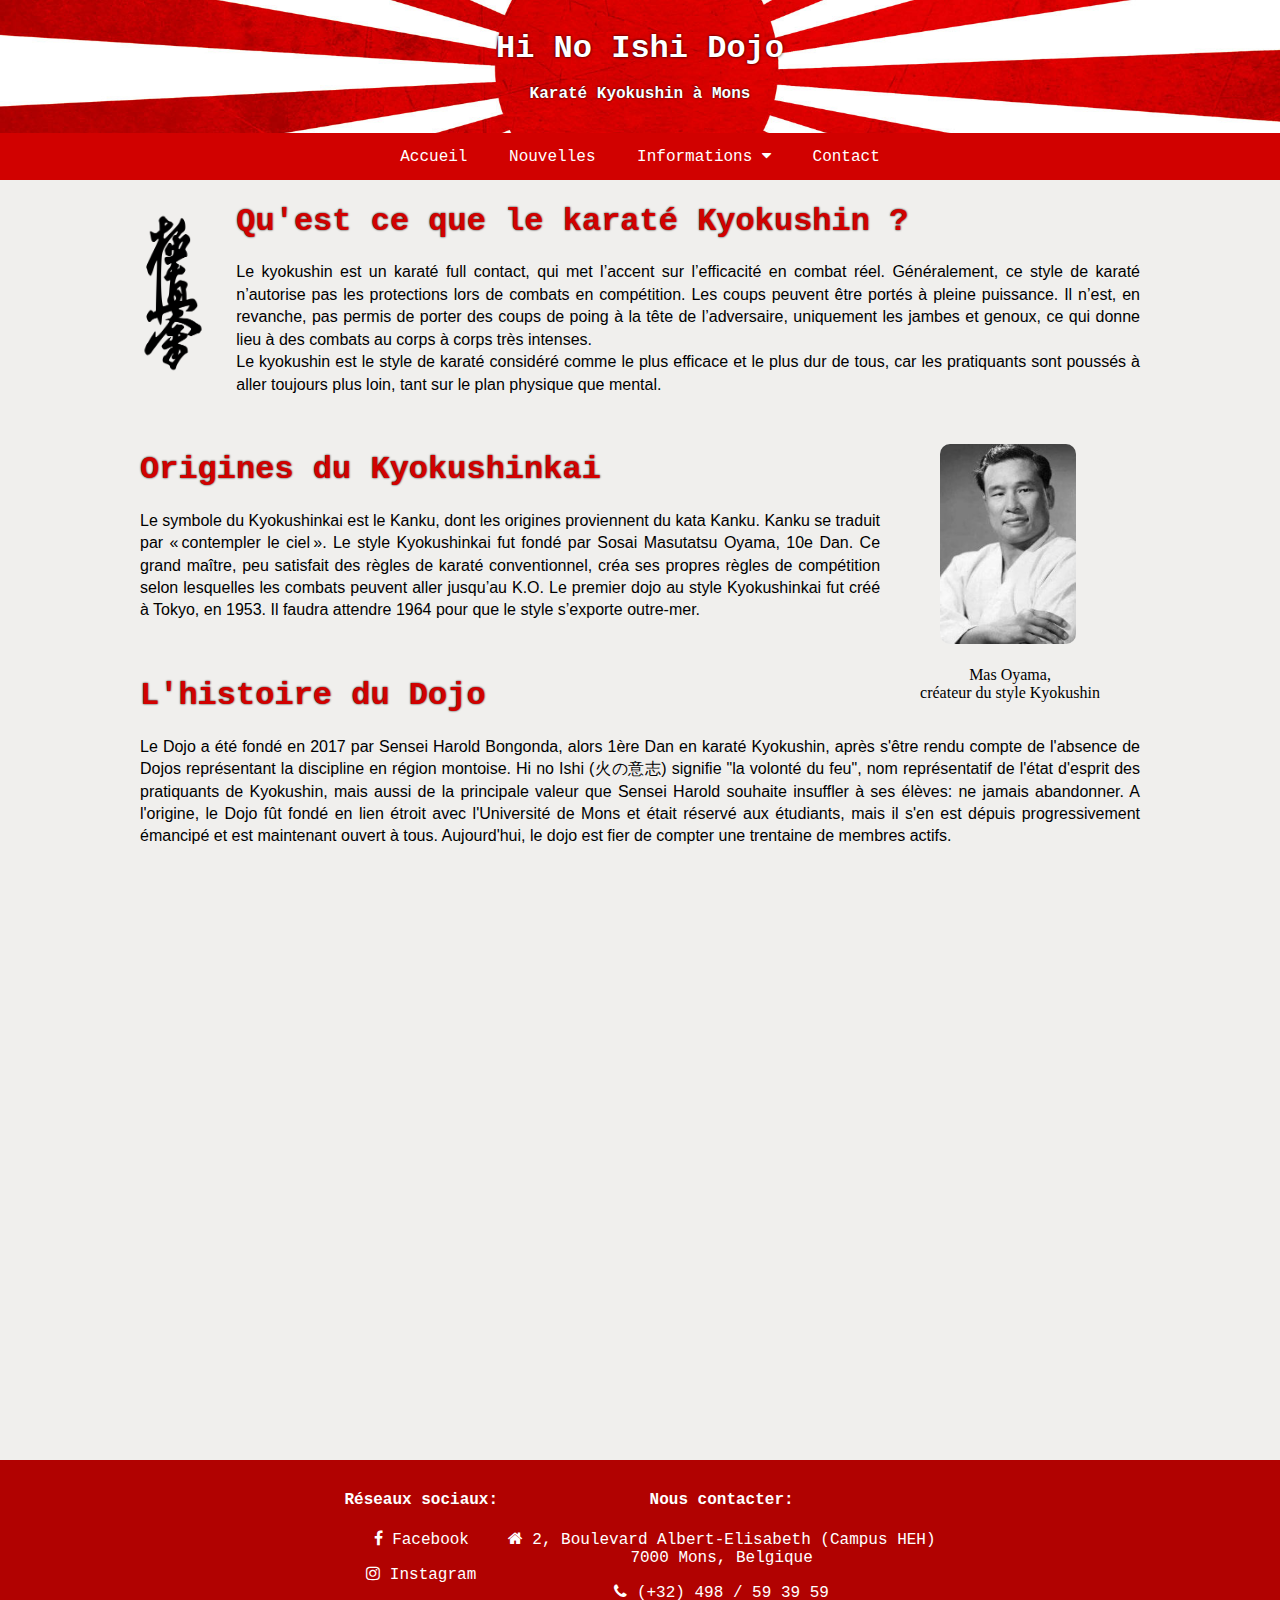
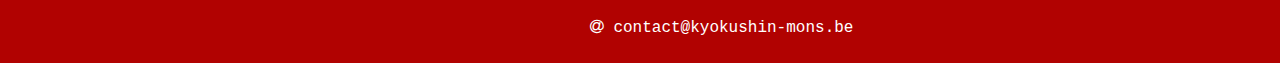
<file: index.html>
<!DOCTYPE html>
<html lang="fr" dir="ltr">

  <head>
    <meta charset="utf-8">
    <meta name="viewport" content="width=device-width, initial-scale=1.0">
    <link rel="stylesheet" href="./css/style.css">
    <link rel="icon" href="favicon.ico">
    <link rel="stylesheet" href="https://cdnjs.cloudflare.com/ajax/libs/font-awesome/4.7.0/css/font-awesome.min.css">
    <script src="./js/includeHTML.js"></script>
    <div w3-include-html="./common/title.html"></div>
  </head>

  <body>

    <div class="header">
      <div class="header-title">
        <div w3-include-html="./common/header-title.html"></div>
      </div> <!-- .header-title -->
    </div> <!-- .header -->

    <div id="navbar">
      <div w3-include-html="./common/navbar.html"></div>
    </div> <!-- #navbar -->

      <div class="content">
        <div id="what">
          <img src="img/home/kanji.png" style="float: left; height: 160px; width: auto; padding: 10px 30px 10px 0;">
          <h1>Qu'est ce que le karaté Kyokushin ?</h1>
          <p>Le kyokushin est un karaté full contact, qui met l’accent sur l’efficacité en combat réel. Généralement, ce style de karaté n’autorise pas les protections lors de combats en compétition. Les coups peuvent être portés à pleine puissance. Il n’est, en revanche, pas permis de porter des coups de poing à la tête de l’adversaire, uniquement les jambes et genoux, ce qui donne lieu à des combats au corps à corps très intenses.
            <br>Le kyokushin est le style de karaté considéré comme le plus efficace et le plus dur de tous, car les pratiquants sont poussés à aller toujours plus loin, tant sur le plan physique que mental.</p>
            <figure style="float: right; text-align: center;">
              <p><img src="img/home/oyama.jpg" width="136" height="200" style="margin-left: 20px; border-radius: 10px;">
              <figcaption>Mas Oyama, <br>créateur du style Kyokushin</figcaption>
            </figure>
        </div> <!-- #what -->

        <br>
        <div id="when">
          <h1>Origines du Kyokushinkai</h1>
          <p>Le symbole du Kyokushinkai est le Kanku, dont les origines proviennent du kata Kanku. Kanku se traduit par « contempler le ciel ».
            Le style Kyokushinkai fut fondé par Sosai Masutatsu Oyama, 10e Dan. Ce grand maître, peu satisfait des règles de karaté conventionnel, créa ses propres règles de compétition selon lesquelles les combats peuvent aller jusqu’au K.O.
            Le premier dojo au style Kyokushinkai fut créé à Tokyo, en 1953. Il faudra attendre 1964 pour que le style s’exporte outre-mer.</p>
        </div> <!-- #when -->

        <br>
        <div id="dojo">
          <h1>L'histoire du Dojo</h1>
          <p>Le Dojo a été fondé en 2017 par Sensei Harold Bongonda, alors 1ère Dan en karaté Kyokushin, après s'être rendu compte de l'absence de Dojos représentant la discipline en région montoise.
            Hi no Ishi (火の意志) signifie "la volonté du feu", nom représentatif de l'état d'esprit des pratiquants de Kyokushin, mais aussi de la principale valeur que Sensei Harold
            souhaite insuffler à ses élèves: ne jamais abandonner. A l'origine, le Dojo fût fondé en lien étroit avec l'Université de Mons et était réservé aux étudiants, mais il s'en est dépuis progressivement émancipé et est maintenant ouvert à tous. Aujourd'hui, le dojo est fier de compter une trentaine de membres actifs.</p>
        </div> <!-- #dojo -->

          <div class="ytplayer">
            <iframe class="resp-ytplayer" src="https://www.youtube.com/embed/xnEO8N8-DeA" frameborder="0" allow="accelerometer; encrypted-media; gyroscope; picture-in-picture" allowfullscreen></iframe>
          </div> <!-- ytplayer -->

      </div> <!-- .content -->

    <div class="footer">
      <div w3-include-html="./common/footer.html"></div>
    </div> <!-- .footer -->

    <script src="./js/navbar.js"></script>
    <script src="./js/konami.js"></script>
    <script>
      includeHTML();
    </script>

  </body>

</html>
</file>
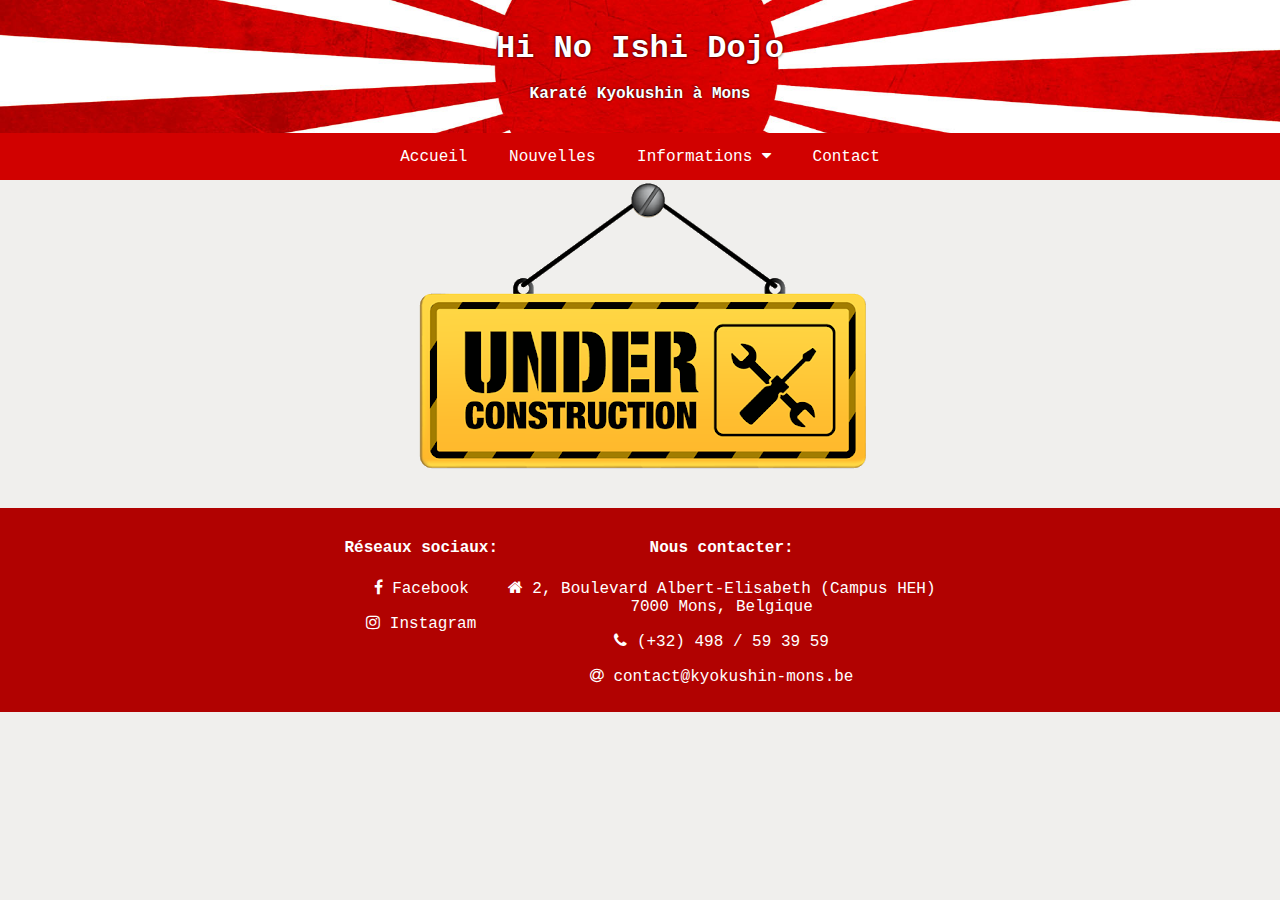
<file: classes.html>
<!DOCTYPE html>
<html lang="fr" dir="ltr">

  <head>
    <meta charset="utf-8">
    <meta name="viewport" content="width=device-width, initial-scale=1.0">
    <link rel="stylesheet" href="./css/style.css">
    <link rel="icon" href="favicon.ico">
    <link rel="stylesheet" href="https://cdnjs.cloudflare.com/ajax/libs/font-awesome/4.7.0/css/font-awesome.min.css">
    <script src="./js/includeHTML.js"></script>
    <div w3-include-html="./common/title.html"></div>
  </head>

  <body>

    <div class="header">
      <div class="header-title">
        <div w3-include-html="./common/header-title.html"></div>
      </div> <!-- .header-title -->
    </div> <!-- .header -->

    <div id="navbar">
      <div w3-include-html="./common/navbar.html"></div>
    </div> <!-- #navbar -->

    <div class="content">
      <img src="img/construction2.png" style="max-width: 100%; height: auto;">
    </div> <!-- .content -->

    <div class="footer">
      <div w3-include-html="./common/footer.html"></div>
    </div> <!-- .footer -->

    <script src="./js/navbar.js"></script>
    <script>
      includeHTML();
    </script>

  </body>

</html>
</file>
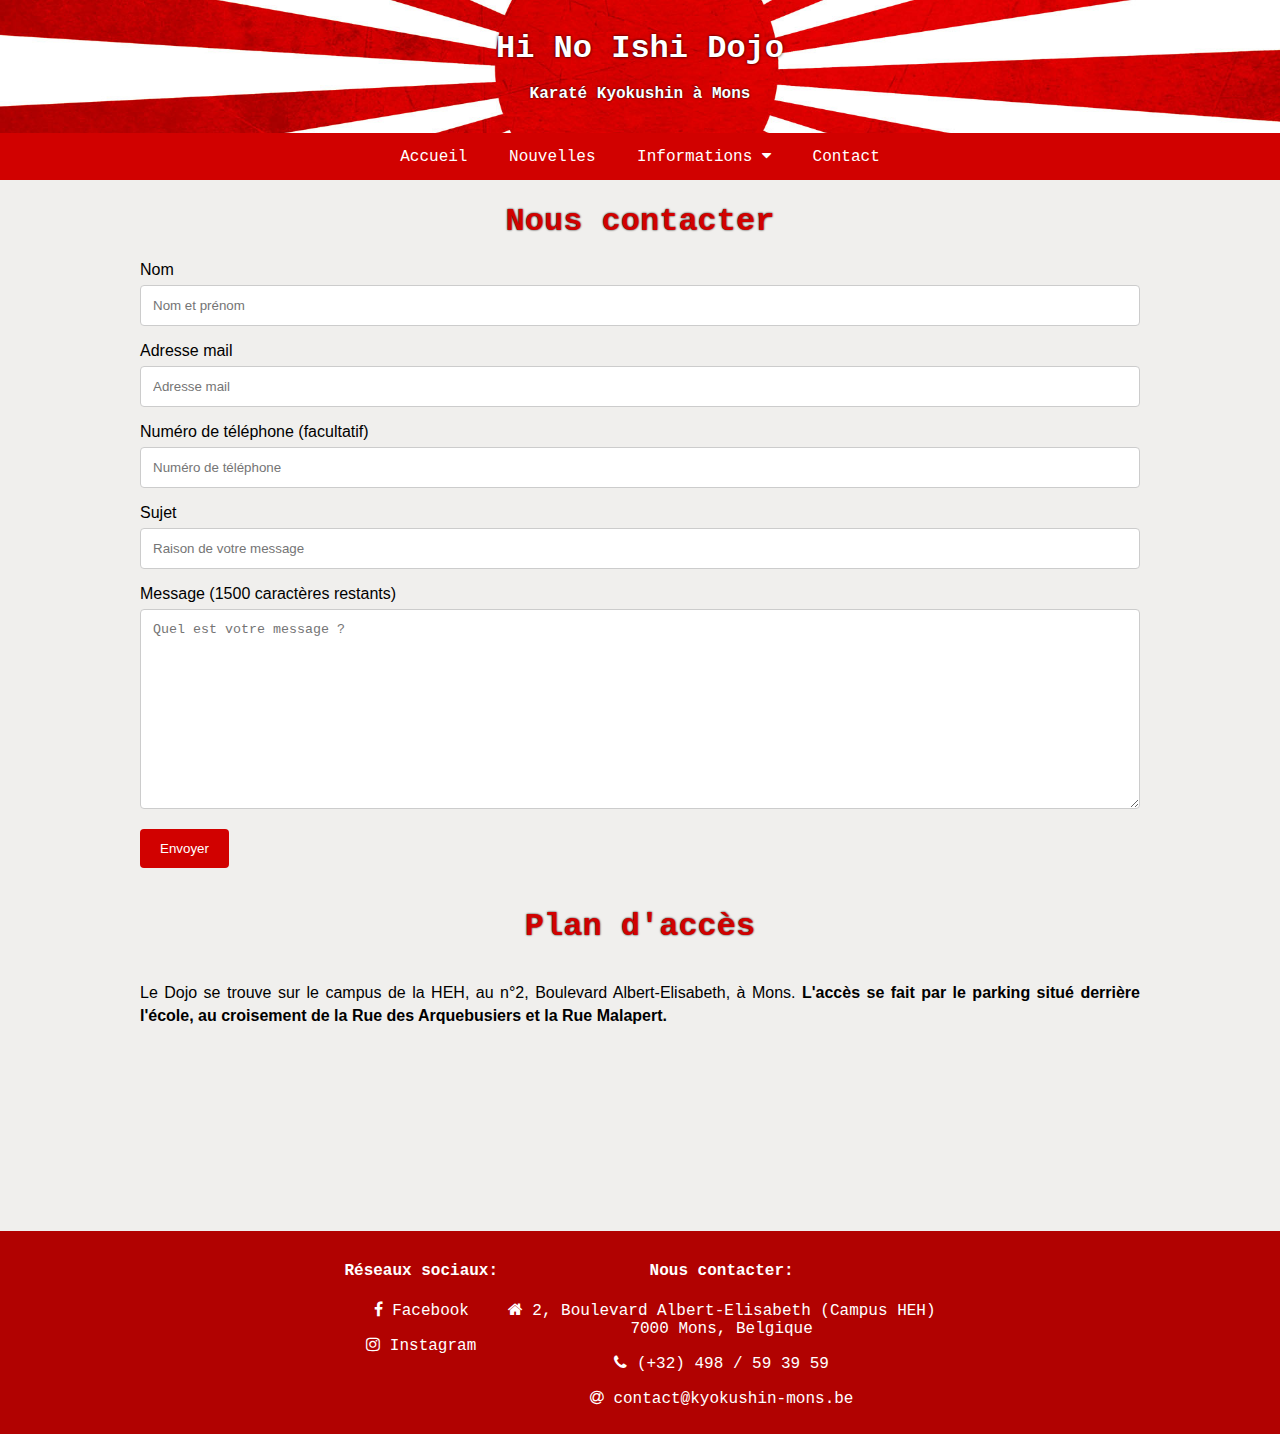
<file: contact.html>
<!DOCTYPE html>
<html lang="fr" dir="ltr">

  <head>
    <meta charset="utf-8">
    <meta name="viewport" content="width=device-width, initial-scale=1.0">
    <link rel="stylesheet" href="./css/style.css">
    <link rel="stylesheet" href="./css/contact.css">
    <link rel="icon" href="favicon.ico">
    <link rel="stylesheet" href="https://cdnjs.cloudflare.com/ajax/libs/font-awesome/4.7.0/css/font-awesome.min.css">
    <script src="./js/includeHTML.js"></script>
    <div w3-include-html="./common/title.html"></div>
  </head>

  <body>

    <div class="header">
      <div class="header-title">
        <div w3-include-html="./common/header-title.html"></div>
      </div> <!-- .header-title -->
    </div> <!-- .header -->

    <div id="navbar">
      <div w3-include-html="./common/navbar.html"></div>
    </div> <!-- #navbar -->

      <div class="content">

        <div id="contact">
          <h1>Nous contacter</h1>
          <form action="contact.php" method="POST">
            <label for="name">Nom</label>
            <input type="text" id="name" name="visitor_name" placeholder="Nom et prénom" pattern=[A-Z\sa-z]{3,30} required>
            <label for="mail">Adresse mail</label>
            <input type="text" id="mail" name="visitor_email" placeholder="Adresse mail" required>
            <label for="phone">Numéro de téléphone (facultatif)</label>
            <input type="text" id="phone" name="visitor_phone" placeholder="Numéro de téléphone">
            <label for="topic">Sujet</label>
            <input type="text" id="topic" name="email_title" placeholder="Raison de votre message" required>
            <label for="message">Message (<span id="charLeft">1500</span> caractères restants)</label>
            <textarea id="message" name="visitor_message" placeholder="Quel est votre message ?" maxlength="1500" style="height:200px" required></textarea>
            <button type="submit">Envoyer</button>
          </form>
        </div> <!-- #contact -->

        <br>
        <div id="access">
          <h1>Plan d'accès</h1>
          <p style="float: left;">Le Dojo se trouve sur le campus de la HEH, au n°2, Boulevard Albert-Elisabeth, à Mons. <strong>L'accès se fait par le parking situé derrière l'école, au croisement de la Rue des Arquebusiers et la Rue Malapert.</strong></p>
          <iframe src="https://www.google.com/maps/embed?pb=!1m18!1m12!1m3!1d2540.619677863495!2d3.9514292157313093!3d50.44818437947506!2m3!1f0!2f0!3f0!3m2!1i1024!2i768!4f13.1!3m3!1m2!1s0x47c24fffc4a9895d%3A0xd5a00b49d0f2d026!2sBoulevard%20Albert-Elisabeth%202%2C%207000%20Mons!5e0!3m2!1sfr!2sbe!4v1589824501129!5m2!1sfr!2sbe" frameborder="0" style="border:0;width: 100%" allowfullscreen="" aria-hidden="false" tabindex="0"></iframe>
        </div> <!-- #access -->

      </div> <!-- .content -->

    <div class="footer">
      <div w3-include-html="./common/footer.html"></div>
    </div> <!-- .footer -->

    <script src="./js/navbar.js"></script>
    <script src="./js/charCounter.js"></script>
    <script>
      includeHTML();
    </script>

  </body>
</html>
</file>
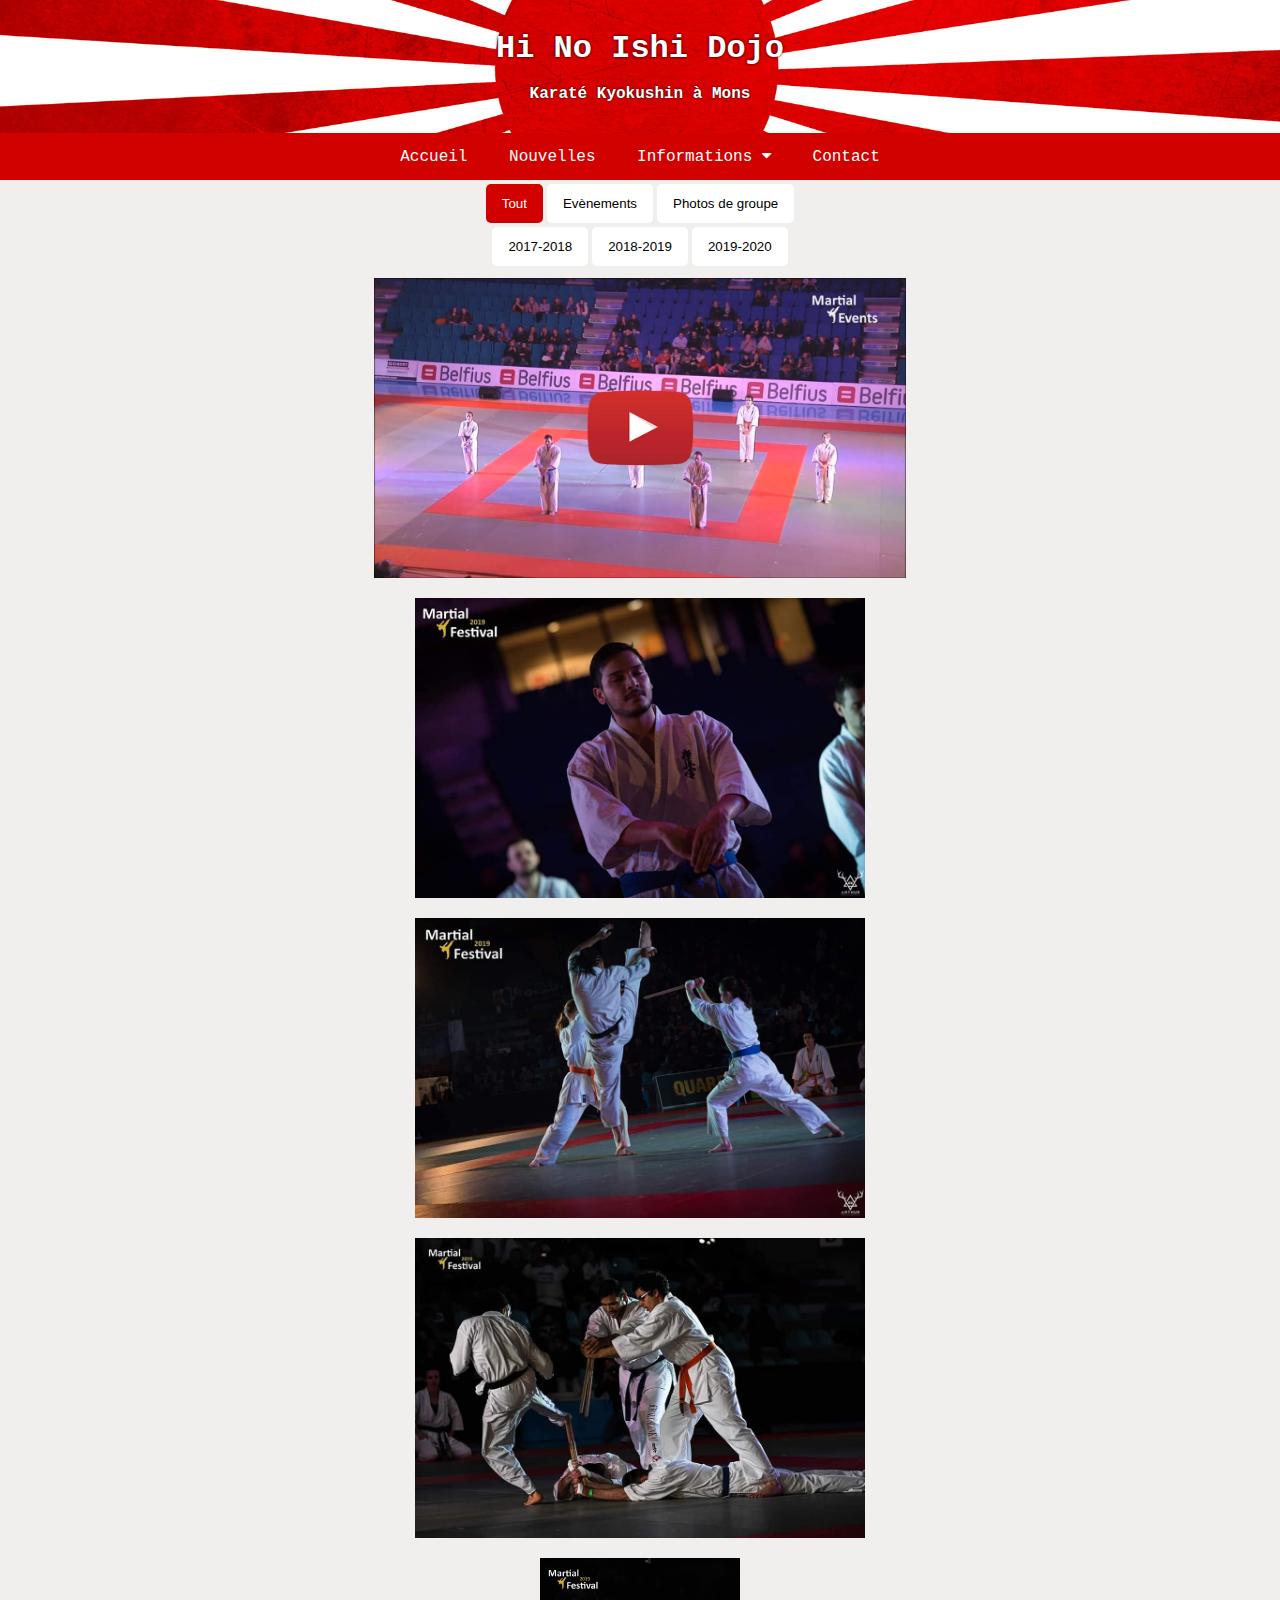
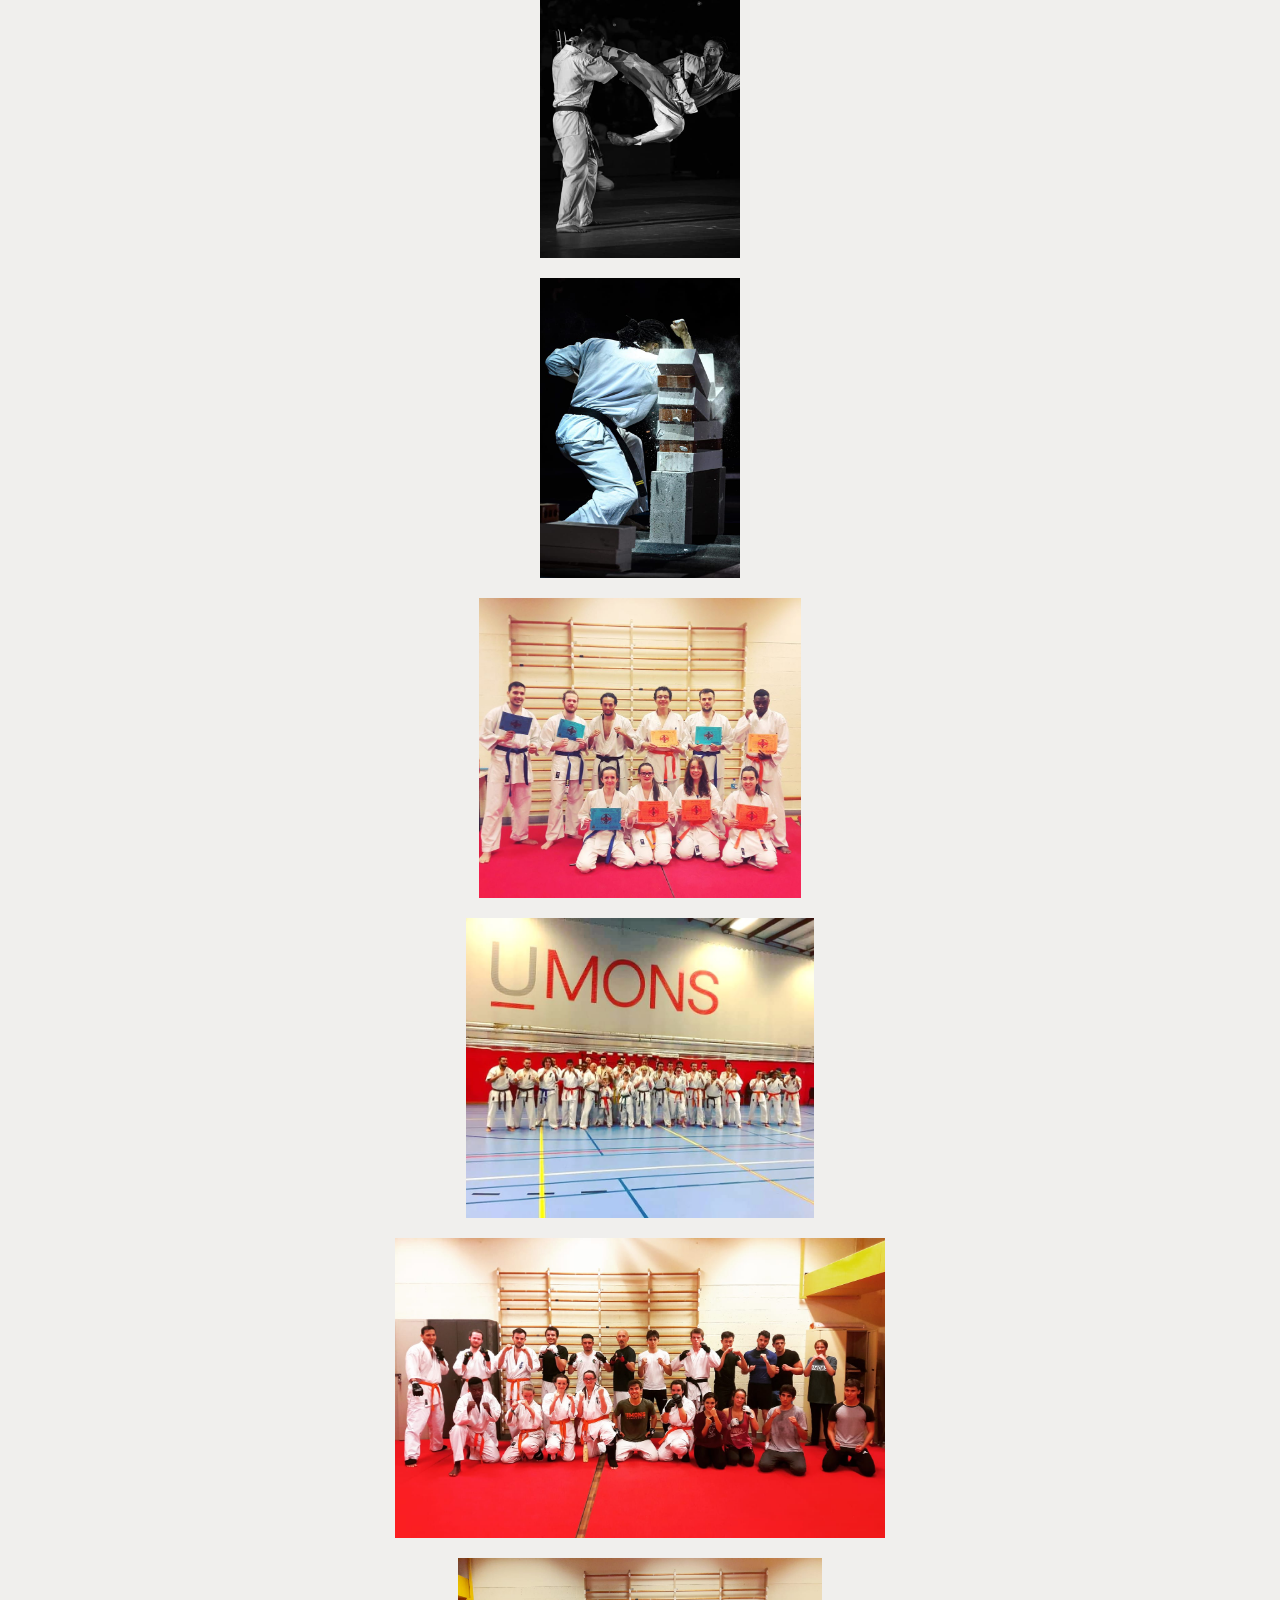
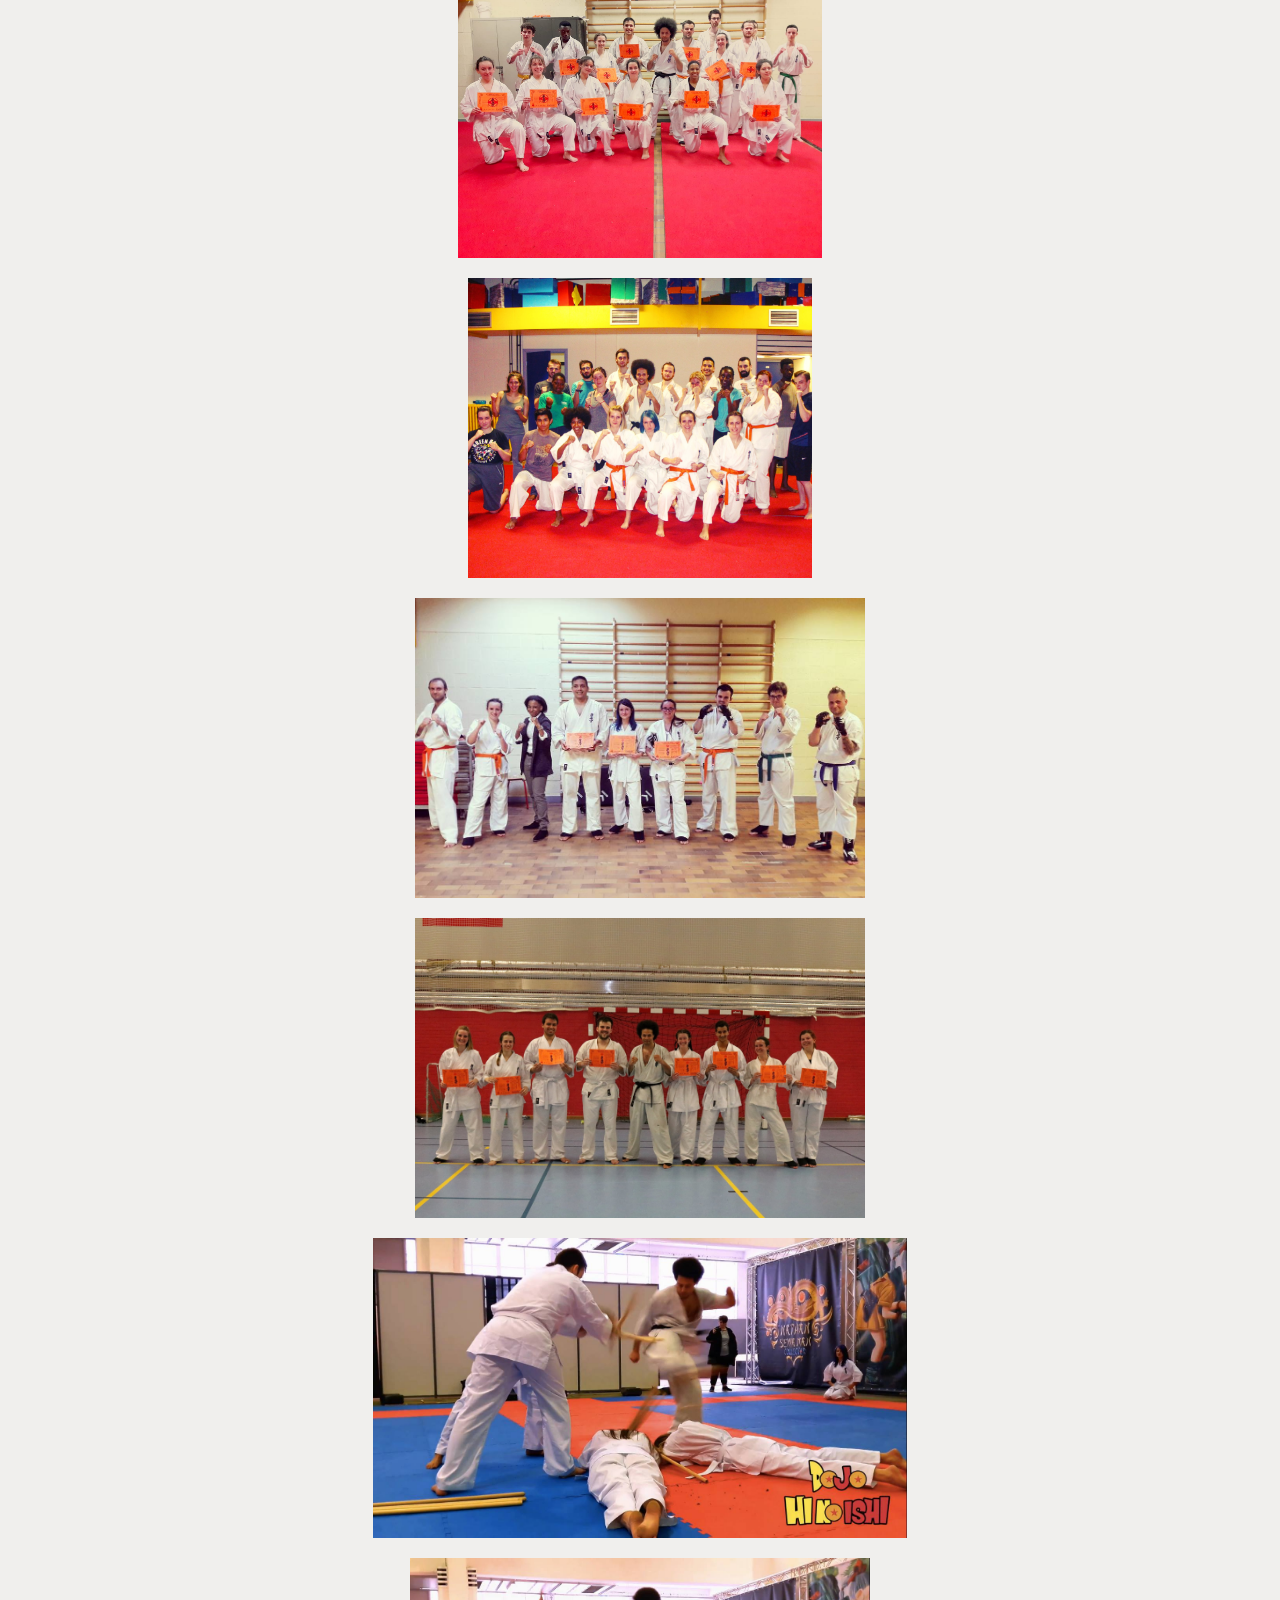
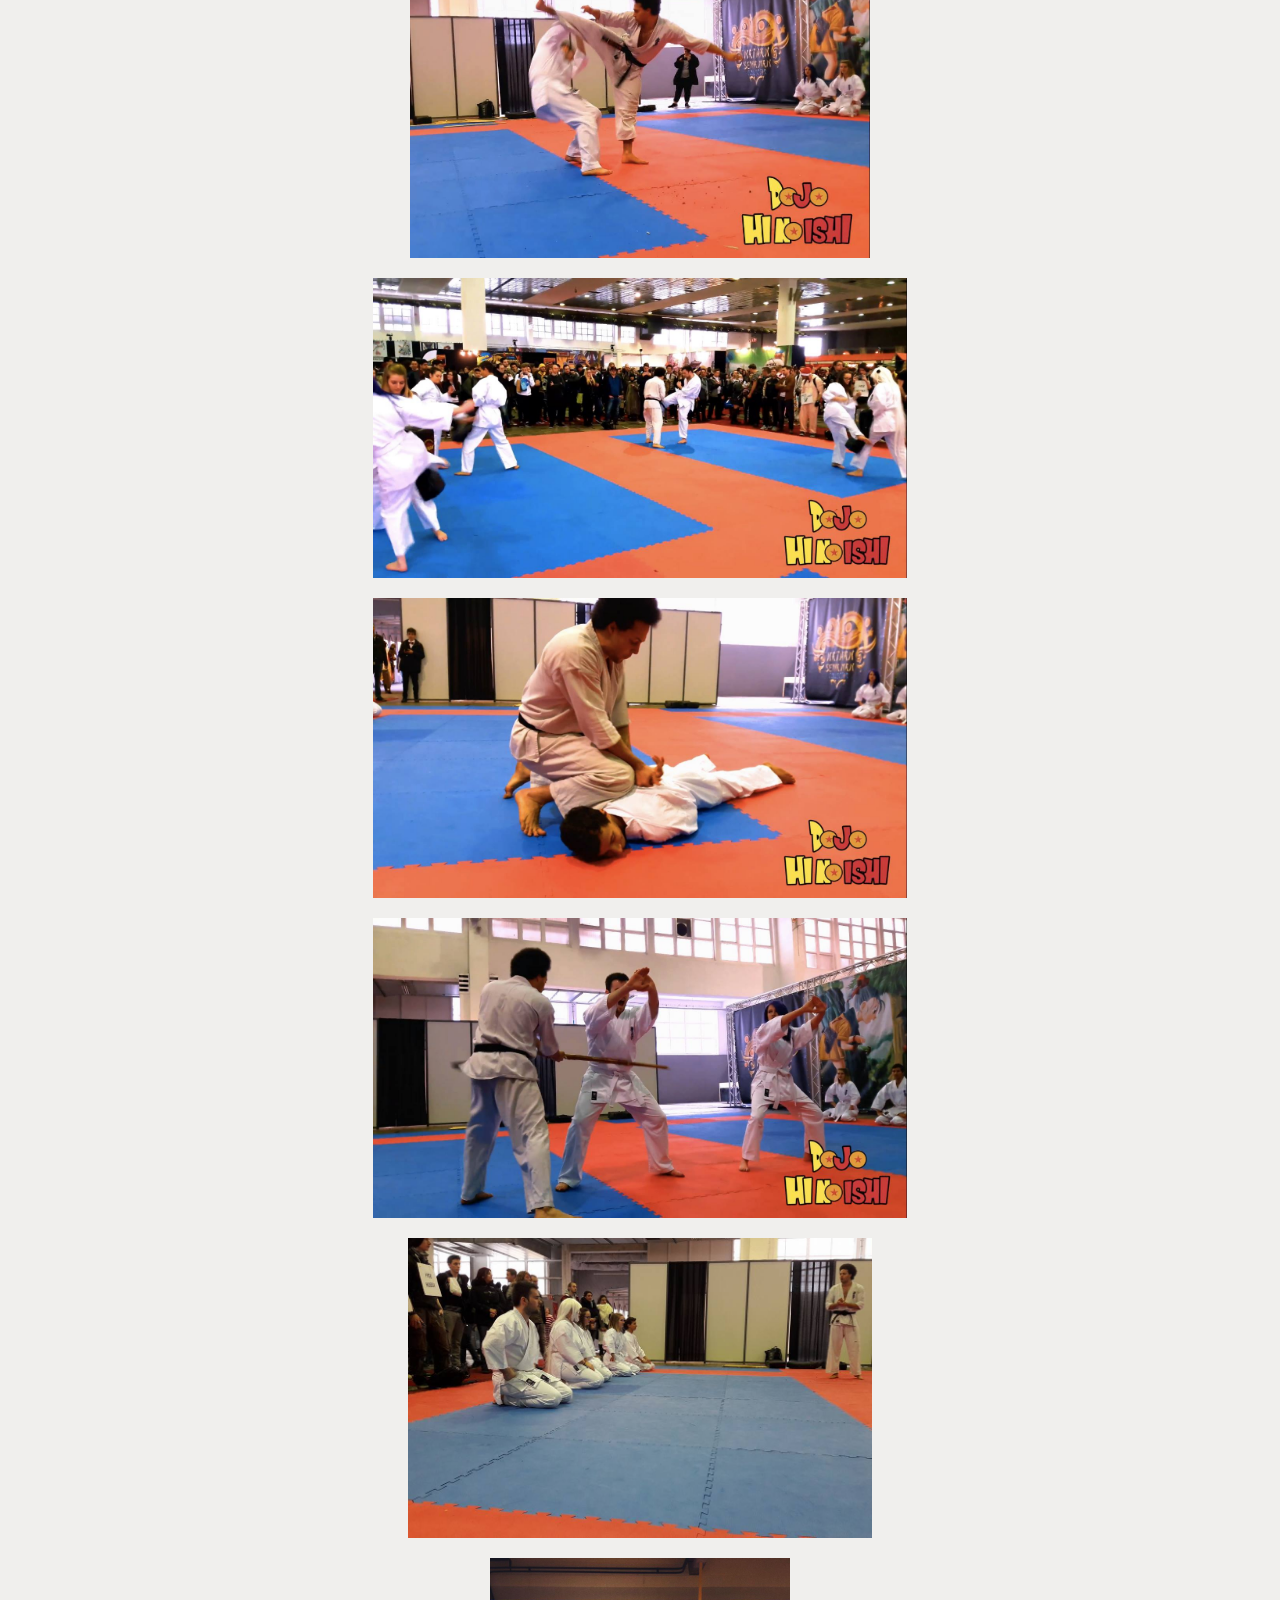
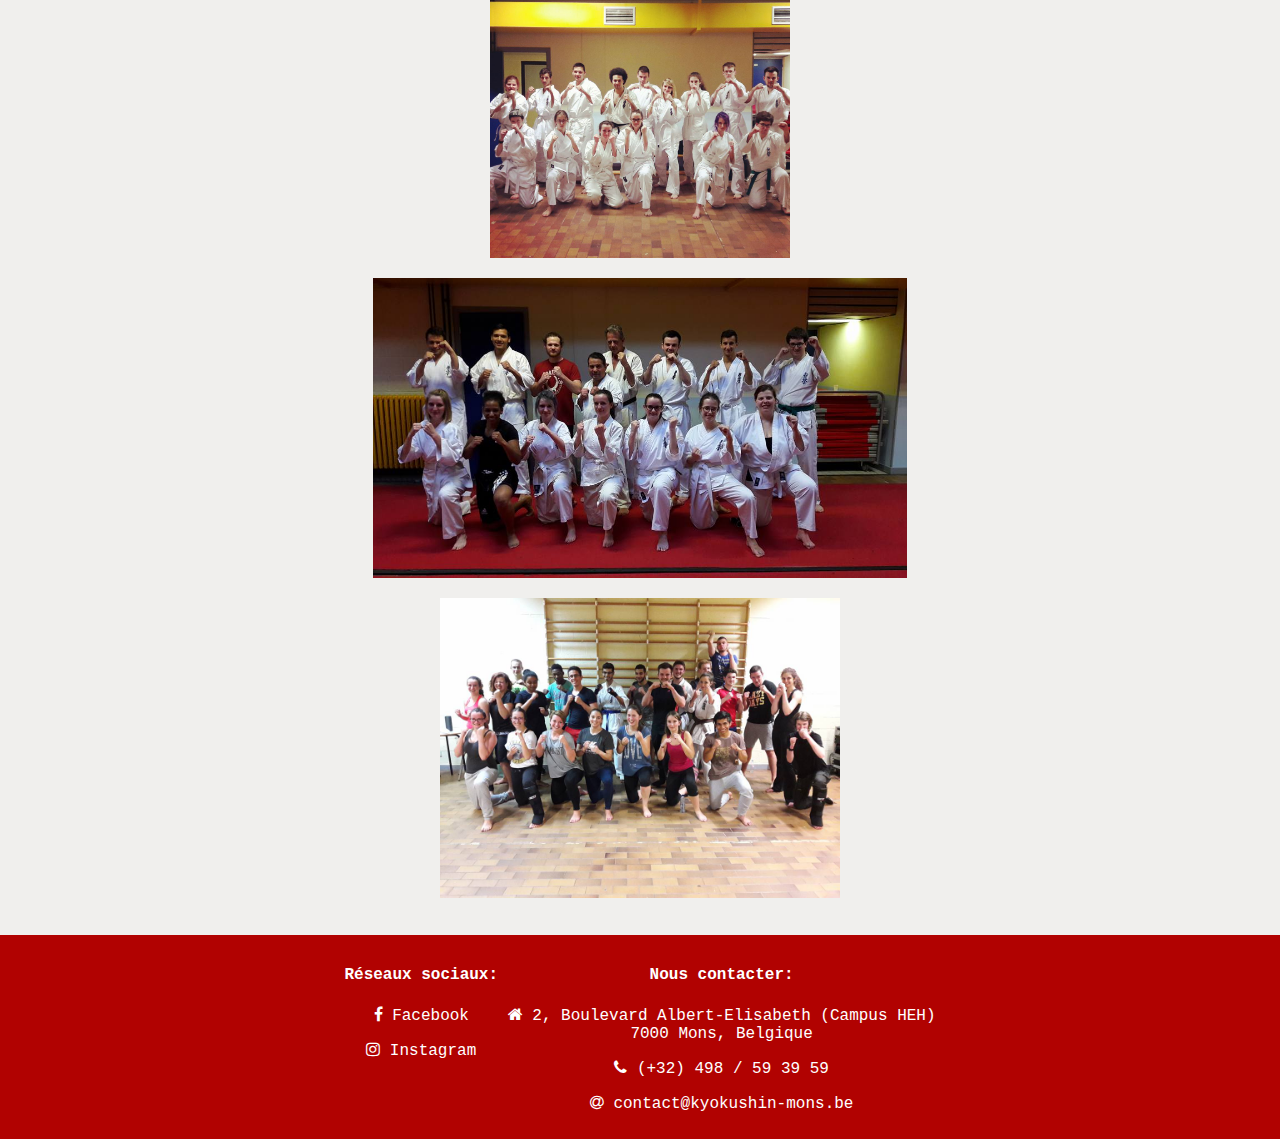
<file: gallery.html>
<!DOCTYPE html>
<html lang="fr" dir="ltr">

<head>
  <meta charset="utf-8">
  <meta name="viewport" content="width=device-width, initial-scale=1.0">
  <link rel="stylesheet" href="./css/style.css">
  <link rel="stylesheet" href="./css/gallery.css">
  <link rel="stylesheet" href="./css/magnific-popup.css">
  <link rel="icon" href="favicon.ico">
  <link rel="stylesheet" href="https://cdnjs.cloudflare.com/ajax/libs/font-awesome/4.7.0/css/font-awesome.min.css">
  <script src="./js/includeHTML.js"></script>
  <script src="https://ajax.googleapis.com/ajax/libs/jquery/2.1.1/jquery.min.js"></script>
  <script src="./js/jquery.magnific-popup.js"></script>
  <div w3-include-html="./common/title.html"></div>
</head>

<body>

  <div class="header">
    <div class="header-title">
      <div w3-include-html="./common/header-title.html"></div>
    </div> <!-- .header-title -->
  </div> <!-- .header -->

  <div id="navbar">
    <div w3-include-html="./common/navbar.html"></div>
  </div> <!-- #navbar -->

  <div class="content" style="position: static;">

    <div id="myBtnContainer" style="text-align: center;">
      <button class="btn active" onclick="filterSelection('all')"> Tout</button>
      <button class="btn" onclick="filterSelection('event')"> Evènements</button>
      <button class="btn" onclick="filterSelection('group')"> Photos de groupe</button>
      <br>
      <button class="btn" onclick="filterSelection('2017')"> 2017-2018</button>
      <button class="btn" onclick="filterSelection('2018')"> 2018-2019</button>
      <button class="btn" onclick="filterSelection('2019')"> 2019-2020</button>
    </div>

    <div class="gallery-container">

      <div class="thumbnail event 2019">
        <div class="image-container">
          <a class="popup-youtube" href="https://www.youtube.com/watch?v=xnEO8N8-DeA"><img src="img\gallery\fam2019\fam2019-videothumbnail.jpg" alt="fam2019-video"></a>
          <div class="image-caption">
            <h4>Festival des Arts Martiaux 2019</h4>
          </div> <!-- .image-caption -->
        </div> <!-- .image-container -->
      </div> <!-- .column -->

      <div class="thumbnail event 2019">
        <div class="image-container">
          <a class="image-link" href="img\gallery\fam2019\fam2019-005.jpg"><img src="img\gallery\fam2019\fam2019-005.jpg" alt="fam2019-005"></a>
          <div class="image-caption">
            <h4>Festival des Arts Martiaux 2019</h4>
          </div> <!-- .image-caption -->
        </div> <!-- .image-container -->
      </div> <!-- .column -->

      <div class="thumbnail event 2019">
        <div class="image-container">
          <a class="image-link" href="img\gallery\fam2019\fam2019-004.jpg"><img src="img\gallery\fam2019\fam2019-004.jpg" alt="fam2019-004"></a>
          <div class="image-caption">
            <h4>Festival des Arts Martiaux 2019</h4>
          </div> <!-- .image-caption -->
        </div> <!-- .image-container -->
      </div> <!-- .column -->

      <div class="thumbnail event 2019">
        <div class="image-container">
          <a class="image-link" href="img\gallery\fam2019\fam2019-003.jpg"><img src="img\gallery\fam2019\fam2019-003.jpg" alt="fam2019-003"></a>
          <div class="image-caption">
            <h4>Festival des Arts Martiaux 2019</h4>
          </div> <!-- .image-caption -->
        </div> <!-- .image-container -->
      </div> <!-- .column -->

      <div class="thumbnail event 2019">
        <div class="image-container">
          <a class="image-link" href="img\gallery\fam2019\fam2019-002.jpg"><img src="img\gallery\fam2019\fam2019-002.jpg" alt="fam2019-002"></a>
          <div class="image-caption">
            <h4>Festival des Arts Martiaux 2019</h4>
          </div> <!-- .image-caption -->
        </div> <!-- .image-container -->
      </div> <!-- .column -->

      <div class="thumbnail event 2019">
        <div class="image-container">
          <a class="image-link" href="img\gallery\fam2019\fam2019-001.jpg"><img src="img\gallery\fam2019\fam2019-001.jpg" alt="fam2019-001"></a>
          <div class="image-caption">
            <h4>Festival des Arts Martiaux 2019</h4>
          </div> <!-- .image-caption -->
        </div> <!-- .image-container -->
      </div> <!-- .column -->

      <div class="thumbnail group 2019">
        <div class="image-container">
          <a class="image-link" href="img\gallery\group\group-010.jpg"><img src="img\gallery\group\group-010.jpg" alt="group-010"></a>
          <div class="image-caption">
            <h4>Passage de grade</h4>
          </div> <!-- .image-caption -->
        </div> <!-- .image-container -->
      </div> <!-- .column -->

      <div class="thumbnail group 2019">
        <div class="image-container">
          <a class="image-link" href="img\gallery\group\group-009.jpg"><img src="img\gallery\group\group-009.jpg" alt="group-009"></a>
          <div class="image-caption">
            <h4>Premier stage Hi no Ishi</h4>
          </div> <!-- .image-caption -->
        </div> <!-- .image-container -->
      </div> <!-- .column -->

      <div class="thumbnail group 2018">
        <div class="image-container">
          <a class="image-link" href="img\gallery\group\group-008.jpg"><img src="img\gallery\group\group-008.jpg" alt="group-008"></a>
          <div class="image-caption">
            <h4>2ème année</h4>
          </div> <!-- .image-caption -->
        </div> <!-- .image-container -->
      </div> <!-- .column -->

      <div class="thumbnail group 2018">
        <div class="image-container">
          <a class="image-link" href="img\gallery\group\group-007.jpg"><img src="img\gallery\group\group-007.jpg" alt="group-007"></a>
          <div class="image-caption">
            <h4>Passage de grade</h4>
          </div> <!-- .image-caption -->
        </div> <!-- .image-container -->
      </div> <!-- .column -->

      <div class="thumbnail group 2018">
        <div class="image-container">
          <a class="image-link" href="img\gallery\group\group-006.jpg"><img src="img\gallery\group\group-006.jpg" alt="group-006"></a>
          <div class="image-caption">
            <h4>2ème année</h4>
          </div> <!-- .image-caption -->
        </div> <!-- .image-container -->
      </div> <!-- .column -->

      <div class="thumbnail group 2017">
        <div class="image-container">
          <a class="image-link" href="img\gallery\group\group-005.jpg"><img src="img\gallery\group\group-005.jpg" alt="group-005"></a>
          <div class="image-caption">
            <h4>Passage de grade</h4>
          </div> <!-- .image-caption -->
        </div> <!-- .image-container -->
      </div> <!-- .column -->

      <div class="thumbnail group 2017">
        <div class="image-container">
          <a class="image-link" href="img\gallery\group\group-004.jpg"><img src="img\gallery\group\group-004.jpg" alt="group-004"></a>
          <div class="image-caption">
            <h4>Premier examen / 10ème Kyu</h4>
          </div> <!-- .image-caption -->
        </div> <!-- .image-container -->
      </div> <!-- .column -->

      <div class="thumbnail event 2017">
        <div class="image-container">
          <a class="image-link" href="img\gallery\mia2018\mia2018-006.jpg"><img src="img\gallery\mia2018\mia2018-006.jpg" alt="mia2018-006"></a>
          <div class="image-caption">
            <h4>Made in Asia 2018</h4>
          </div> <!-- .image-caption -->
        </div> <!-- .image-container -->
      </div> <!-- .column -->

      <div class="thumbnail event 2017">
        <div class="image-container">
          <a class="image-link" href="img\gallery\mia2018\mia2018-005.jpg"><img src="img\gallery\mia2018\mia2018-005.jpg" alt="mia2018-005"></a>
          <div class="image-caption">
            <h4>Made in Asia 2018</h4>
          </div> <!-- .image-caption -->
        </div> <!-- .image-container -->
      </div> <!-- .column -->

      <div class="thumbnail event 2017">
        <div class="image-container">
          <a class="image-link" href="img\gallery\mia2018\mia2018-004.jpg"><img src="img\gallery\mia2018\mia2018-004.jpg" alt="mia2018-004"></a>
          <div class="image-caption">
            <h4>Made in Asia 2018</h4>
          </div> <!-- .image-caption -->
        </div> <!-- .image-container -->
      </div> <!-- .column -->

      <div class="thumbnail event 2017">
        <div class="image-container">
          <a class="image-link" href="img\gallery\mia2018\mia2018-003.jpg"><img src="img\gallery\mia2018\mia2018-003.jpg" alt="mia2018-003"></a>
          <div class="image-caption">
            <h4>Made in Asia 2018</h4>
          </div> <!-- .image-caption -->
        </div> <!-- .image-container -->
      </div> <!-- .column -->

      <div class="thumbnail event 2017">
        <div class="image-container">
          <a class="image-link" href="img\gallery\mia2018\mia2018-002.jpg"><img src="img\gallery\mia2018\mia2018-002.jpg" alt="mia2018-002"></a>
          <div class="image-caption">
            <h4>Made in Asia 2018</h4>
          </div> <!-- .image-caption -->
        </div> <!-- .image-container -->
      </div> <!-- .column -->

      <div class="thumbnail event 2017">
        <div class="image-container">
          <a class="image-link" href="img\gallery\mia2018\mia2018-001.jpg"><img src="img\gallery\mia2018\mia2018-001.jpg" alt="mia2018-001"></a>
          <div class="image-caption">
            <h4>Made in Asia 2018</h4>
          </div> <!-- .image-caption -->
        </div> <!-- .image-container -->
      </div> <!-- .column -->

      <div class="thumbnail group 2017">
        <div class="image-container">
          <a class="image-link" href="img\gallery\group\group-003.jpg"><img src="img\gallery\group\group-003.jpg" alt="group-003"></a>
          <div class="image-caption">
            <h4>1ère année</h4>
          </div> <!-- .image-caption -->
        </div> <!-- .image-container -->
      </div> <!-- .column -->

      <div class="thumbnail group 2017">
        <div class="image-container">
          <a class="image-link" href="img\gallery\group\group-002.jpg"><img src="img\gallery\group\group-002.jpg" alt="group-002"></a>
          <div class="image-caption">
            <h4>Visite du Shihan</h4>
          </div> <!-- .image-caption -->
        </div> <!-- .image-container -->
      </div> <!-- .column -->

      <div class="thumbnail group 2017">
        <div class="image-container">
          <a class="image-link" href="img\gallery\group\group-001.jpg"><img src="img\gallery\group\group-001.jpg" alt="group-001"></a>
          <div class="image-caption">
            <h4>Le commencement</h4>
          </div> <!-- .image-caption -->
        </div> <!-- .image-container -->
      </div> <!-- .column -->

    </div> <!-- .gallery-container -->
  </div> <!-- .content -->

  <div class="footer">
    <div w3-include-html="./common/footer.html"></div>
  </div> <!-- .footer -->

  <script src="./js/navbar.js"></script>
  <script src="./js/gallery.js"></script>
  <script>
    includeHTML();
  </script>
  <script src="./js/popup.js"></script>
</body>

</html>
</file>
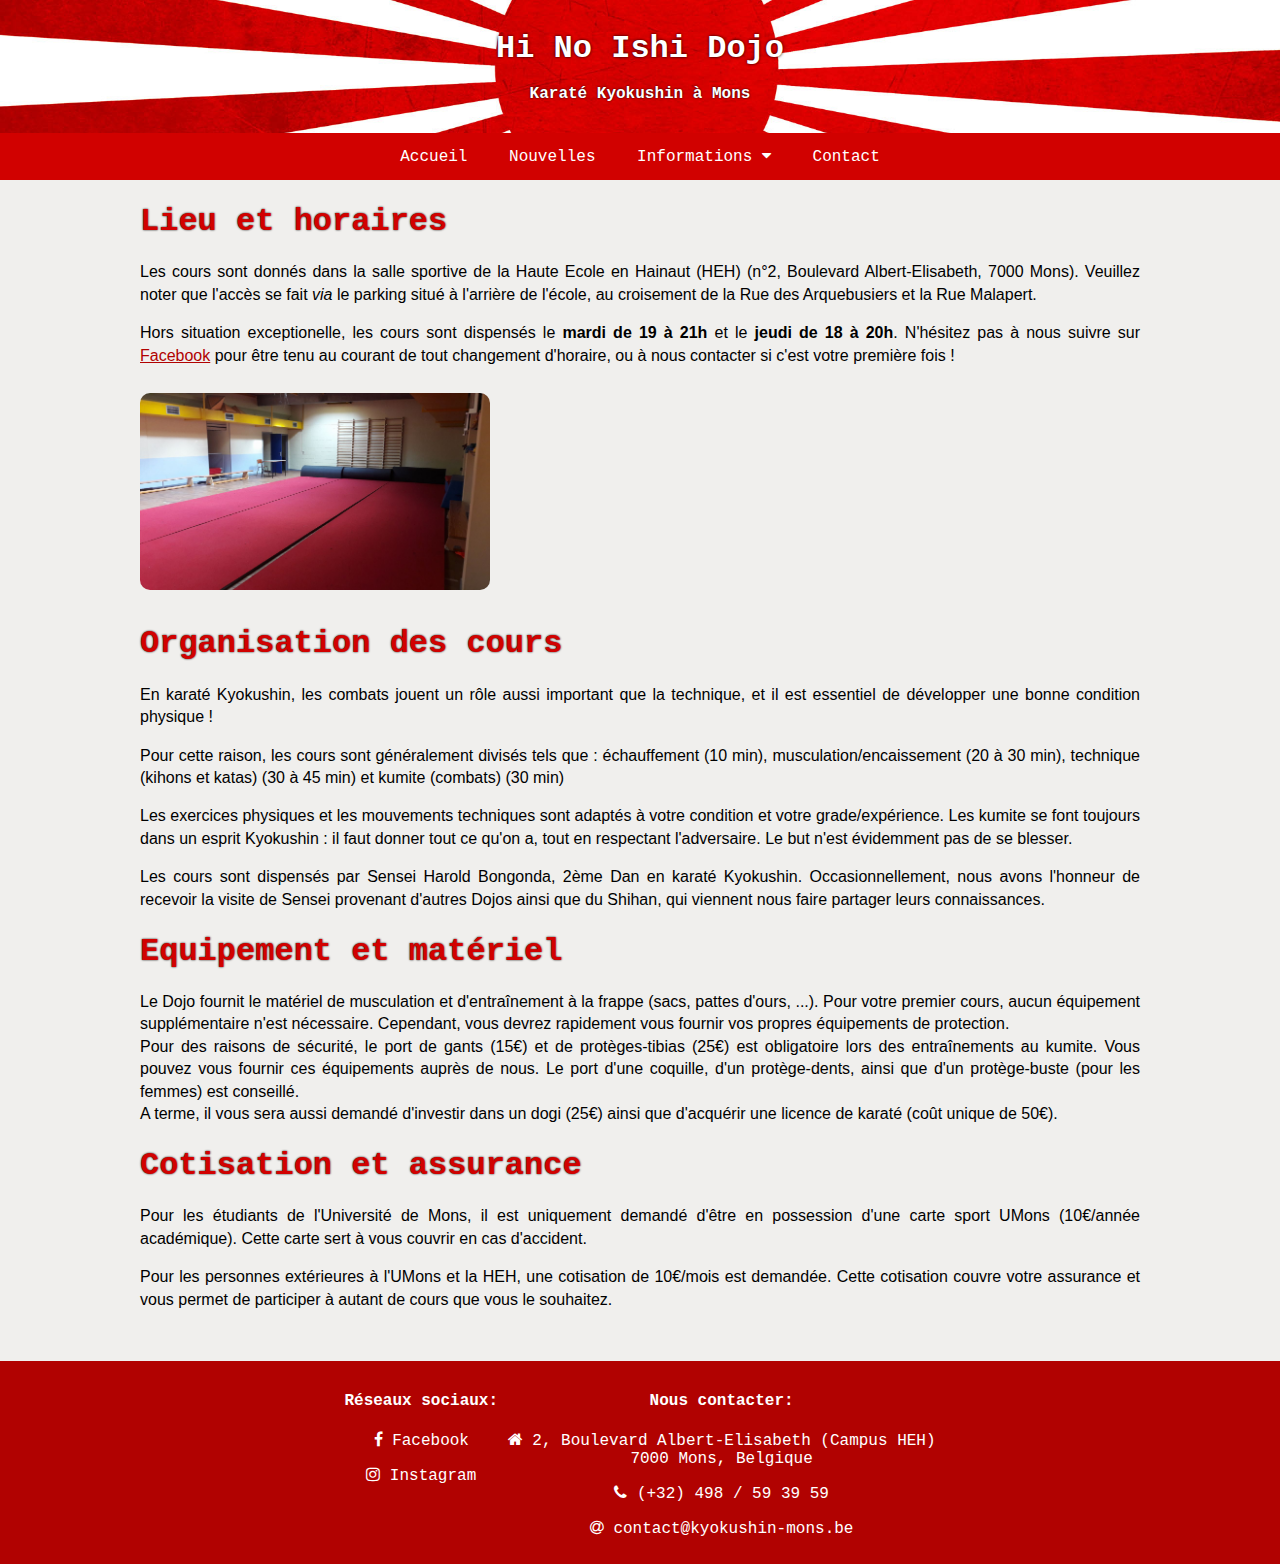
<file: joinus.html>
<!DOCTYPE html>
<html lang="fr" dir="ltr">

  <head>
    <meta charset="utf-8">
    <meta name="viewport" content="width=device-width, initial-scale=1.0">
    <link rel="stylesheet" href="./css/style.css">
    <link rel="icon" href="favicon.ico">
    <link rel="stylesheet" href="https://cdnjs.cloudflare.com/ajax/libs/font-awesome/4.7.0/css/font-awesome.min.css">
    <script src="./js/includeHTML.js"></script>
    <div w3-include-html="./common/title.html"></div>
  </head>

  <body>

    <div class="header">
      <div class="header-title">
        <div w3-include-html="./common/header-title.html"></div>
      </div> <!-- .header-title -->
    </div> <!-- .header -->

    <div id="navbar">
      <div w3-include-html="./common/navbar.html"></div>
    </div> <!-- #navbar -->

    <div id="content" class="content">

      <div id="horaires">
        <div>
          <div>
            <h1>Lieu et horaires</h1>
            <p>Les cours sont donnés dans la salle sportive de la Haute Ecole en Hainaut (HEH) (n°2, Boulevard Albert-Elisabeth, 7000 Mons). Veuillez noter que l'accès se fait <em>via</em> le parking situé à l'arrière de l'école, au croisement de la Rue des Arquebusiers et la Rue Malapert.</p>
            <p>Hors situation exceptionelle, les cours sont dispensés le <strong>mardi de 19 à 21h</strong> et le <strong>jeudi de 18 à 20h</strong>. N'hésitez pas à nous suivre sur <a href="https://www.facebook.com/kyokushinmons/" style="color: #b10201;">Facebook</a> pour être tenu au courant de tout changement d'horaire, ou à nous contacter si c'est votre première fois !</p>
          </div>
          <div style="width: 100%;">
          <img src="img/classes/dojo.jpg" style="text-align: center; border-radius: 10px; max-width: 80%; width: 350px; height: auto; margin: 10px auto;">
          </div>
        </div>
      </div> <!-- #horaires -->

      <div id="organisation">
          <h1>Organisation des cours</h1>
          <p>En karaté Kyokushin, les combats jouent un rôle aussi important que la technique, et il est essentiel de développer une bonne condition physique !</p>
          <p>Pour cette raison, les cours sont généralement divisés tels que : échauffement (10 min), musculation/encaissement (20 à 30 min), technique (kihons et katas) (30 à 45 min) et kumite (combats) (30 min)</p>
          <p>Les exercices physiques et les mouvements techniques sont adaptés à votre condition et votre grade/expérience. Les kumite se font toujours dans un esprit Kyokushin : il faut donner tout ce qu'on a, tout en respectant l'adversaire. Le but n'est évidemment pas de se blesser.</p>
          <p>Les cours sont dispensés par Sensei Harold Bongonda, 2ème Dan en karaté Kyokushin. Occasionnellement, nous avons l'honneur de recevoir la visite de Sensei provenant d'autres Dojos ainsi que du Shihan, qui viennent nous faire partager leurs connaissances.</p>
      </div> <!-- #organisation -->

      <div id="materiel">
        <h1>Equipement et matériel</h1>
        <p>Le Dojo fournit le matériel de musculation et d'entraînement à la frappe (sacs, pattes d'ours, ...). Pour votre premier cours, aucun équipement supplémentaire n'est nécessaire. Cependant, vous devrez rapidement vous fournir vos propres équipements de protection.
          <br>Pour des raisons de sécurité, le port de gants (15€) et de protèges-tibias (25€) est obligatoire lors des entraînements au kumite. Vous pouvez vous fournir ces équipements auprès de nous. Le port d'une coquille, d'un protège-dents, ainsi que d'un protège-buste (pour les femmes) est conseillé.
          <br>A terme, il vous sera aussi demandé d'investir dans un dogi (25€) ainsi que d'acquérir une licence de karaté (coût unique de 50€).</p>
      </div> <!-- #materiel -->

      <div id="cotisation">
        <h1>Cotisation et assurance</h1>
        <p>Pour les étudiants de l'Université de Mons, il est uniquement demandé d'être en possession d'une carte sport UMons (10€/année académique). Cette carte sert à vous couvrir en cas d'accident.</p>
        <p>Pour les personnes extérieures à l'UMons et la HEH, une cotisation de 10€/mois est demandée. Cette cotisation couvre votre assurance et vous permet de participer à autant de cours que vous le souhaitez.</p>
      </div> <!-- #cotisation -->

    </div> <!-- .content -->

    <div class="footer">
      <div w3-include-html="./common/footer.html"></div>
    </div> <!-- .footer -->

    <script src="./js/navbar.js"></script>
    <script>
      includeHTML();
    </script>

  </body>

</html>
</file>
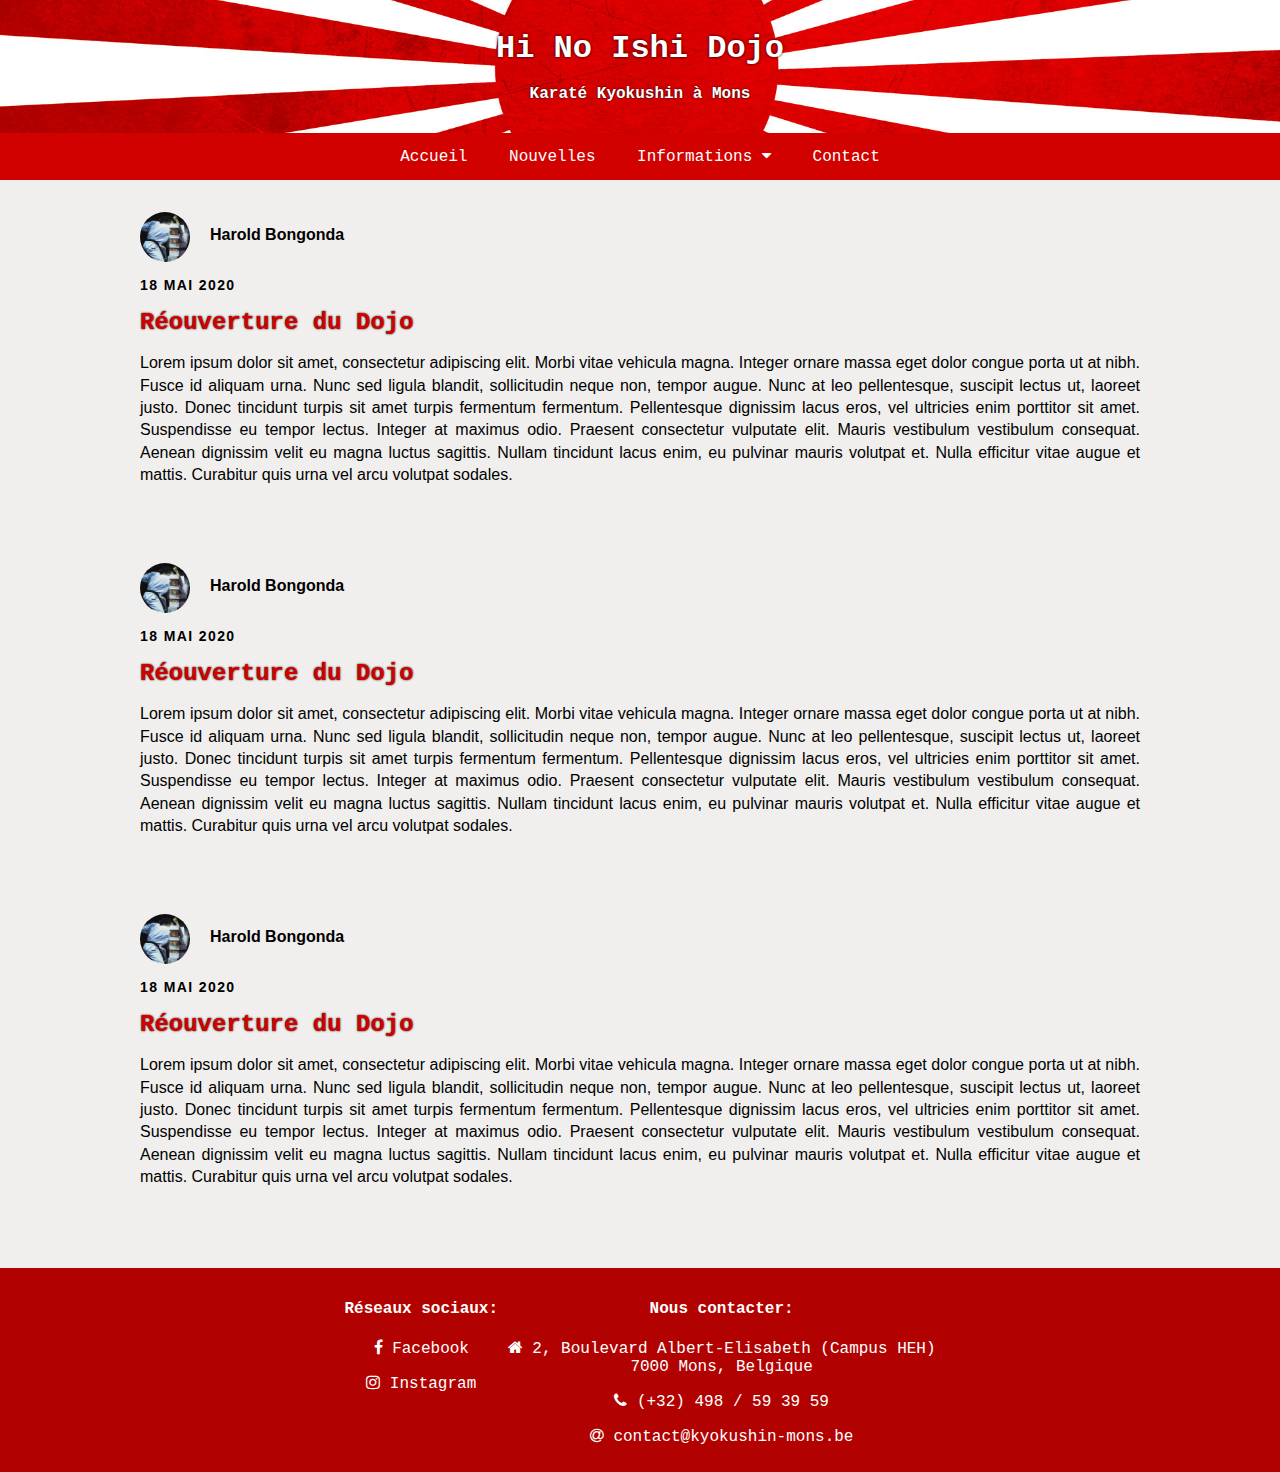
<file: news.html>
<!DOCTYPE html>
<html lang="fr" dir="ltr">

  <head>
    <meta charset="utf-8">
    <meta name="viewport" content="width=device-width, initial-scale=1.0">
    <link rel="stylesheet" href="./css/style.css">
    <link rel="stylesheet" href="./css/news.css">
    <link rel="icon" href="favicon.ico">
    <link rel="stylesheet" href="https://cdnjs.cloudflare.com/ajax/libs/font-awesome/4.7.0/css/font-awesome.min.css">
    <script src="./js/includeHTML.js"></script>
    <div w3-include-html="./common/title.html"></div>
  </head>

  <body>

    <div class="header">
      <div class="header-title">
        <div w3-include-html="./common/header-title.html"></div>
      </div> <!-- .header-title -->
    </div> <!-- .header -->

    <div id="navbar">
      <div w3-include-html="./common/navbar.html"></div>
    </div> <!-- #navbar -->

      <div class="content">

          <div class="post">
            <div class="post-author">
              <img src="img/news/harold-news.jpg">
              <span>Harold Bongonda</span>
            </div> <!-- post-author -->
              <p class="post-date">18 Mai 2020</p>
              <h1 class="post-title">Réouverture du Dojo</h1>
              <div class="post-content">
                <p>Lorem ipsum dolor sit amet, consectetur adipiscing elit. Morbi vitae vehicula magna. Integer ornare massa eget dolor congue porta ut at nibh. Fusce id aliquam urna. Nunc sed ligula blandit, sollicitudin neque non, tempor augue. Nunc at leo pellentesque, suscipit lectus ut, laoreet justo. Donec tincidunt turpis sit amet turpis fermentum fermentum. Pellentesque dignissim lacus eros, vel ultricies enim porttitor sit amet. Suspendisse eu tempor lectus. Integer at maximus odio. Praesent consectetur vulputate elit. Mauris vestibulum vestibulum consequat. Aenean dignissim velit eu magna luctus sagittis. Nullam tincidunt lacus enim, eu pulvinar mauris volutpat et. Nulla efficitur vitae augue et mattis. Curabitur quis urna vel arcu volutpat sodales.</p>
              </div> <!-- post-content -->
          </div> <!-- post -->

          <div class="post">
            <div class="post-author">
              <img src="img/news/harold-news.jpg">
              <span>Harold Bongonda</span>
            </div> <!-- post-author -->
              <p class="post-date">18 Mai 2020</p>
              <h1 class="post-title">Réouverture du Dojo</h1>
              <div class="post-content">
                <p>Lorem ipsum dolor sit amet, consectetur adipiscing elit. Morbi vitae vehicula magna. Integer ornare massa eget dolor congue porta ut at nibh. Fusce id aliquam urna. Nunc sed ligula blandit, sollicitudin neque non, tempor augue. Nunc at leo pellentesque, suscipit lectus ut, laoreet justo. Donec tincidunt turpis sit amet turpis fermentum fermentum. Pellentesque dignissim lacus eros, vel ultricies enim porttitor sit amet. Suspendisse eu tempor lectus. Integer at maximus odio. Praesent consectetur vulputate elit. Mauris vestibulum vestibulum consequat. Aenean dignissim velit eu magna luctus sagittis. Nullam tincidunt lacus enim, eu pulvinar mauris volutpat et. Nulla efficitur vitae augue et mattis. Curabitur quis urna vel arcu volutpat sodales.</p>
              </div> <!-- post-content -->
          </div> <!-- post -->

          <div class="post">
            <div class="post-author">
              <img src="img/news/harold-news.jpg">
              <span>Harold Bongonda</span>
            </div> <!-- post-author -->
              <p class="post-date">18 Mai 2020</p>
              <h1 class="post-title">Réouverture du Dojo</h1>
              <div class="post-content">
                <p>Lorem ipsum dolor sit amet, consectetur adipiscing elit. Morbi vitae vehicula magna. Integer ornare massa eget dolor congue porta ut at nibh. Fusce id aliquam urna. Nunc sed ligula blandit, sollicitudin neque non, tempor augue. Nunc at leo pellentesque, suscipit lectus ut, laoreet justo. Donec tincidunt turpis sit amet turpis fermentum fermentum. Pellentesque dignissim lacus eros, vel ultricies enim porttitor sit amet. Suspendisse eu tempor lectus. Integer at maximus odio. Praesent consectetur vulputate elit. Mauris vestibulum vestibulum consequat. Aenean dignissim velit eu magna luctus sagittis. Nullam tincidunt lacus enim, eu pulvinar mauris volutpat et. Nulla efficitur vitae augue et mattis. Curabitur quis urna vel arcu volutpat sodales.</p>
              </div> <!-- post-content -->
          </div> <!-- post -->

      </div> <!-- .content -->

    <div class="footer">
      <div w3-include-html="./common/footer.html"></div>
    </div> <!-- .footer -->

    <script src="./js/navbar.js"></script>
    <script>
      includeHTML();
    </script>

  </body>

</html>
</file>
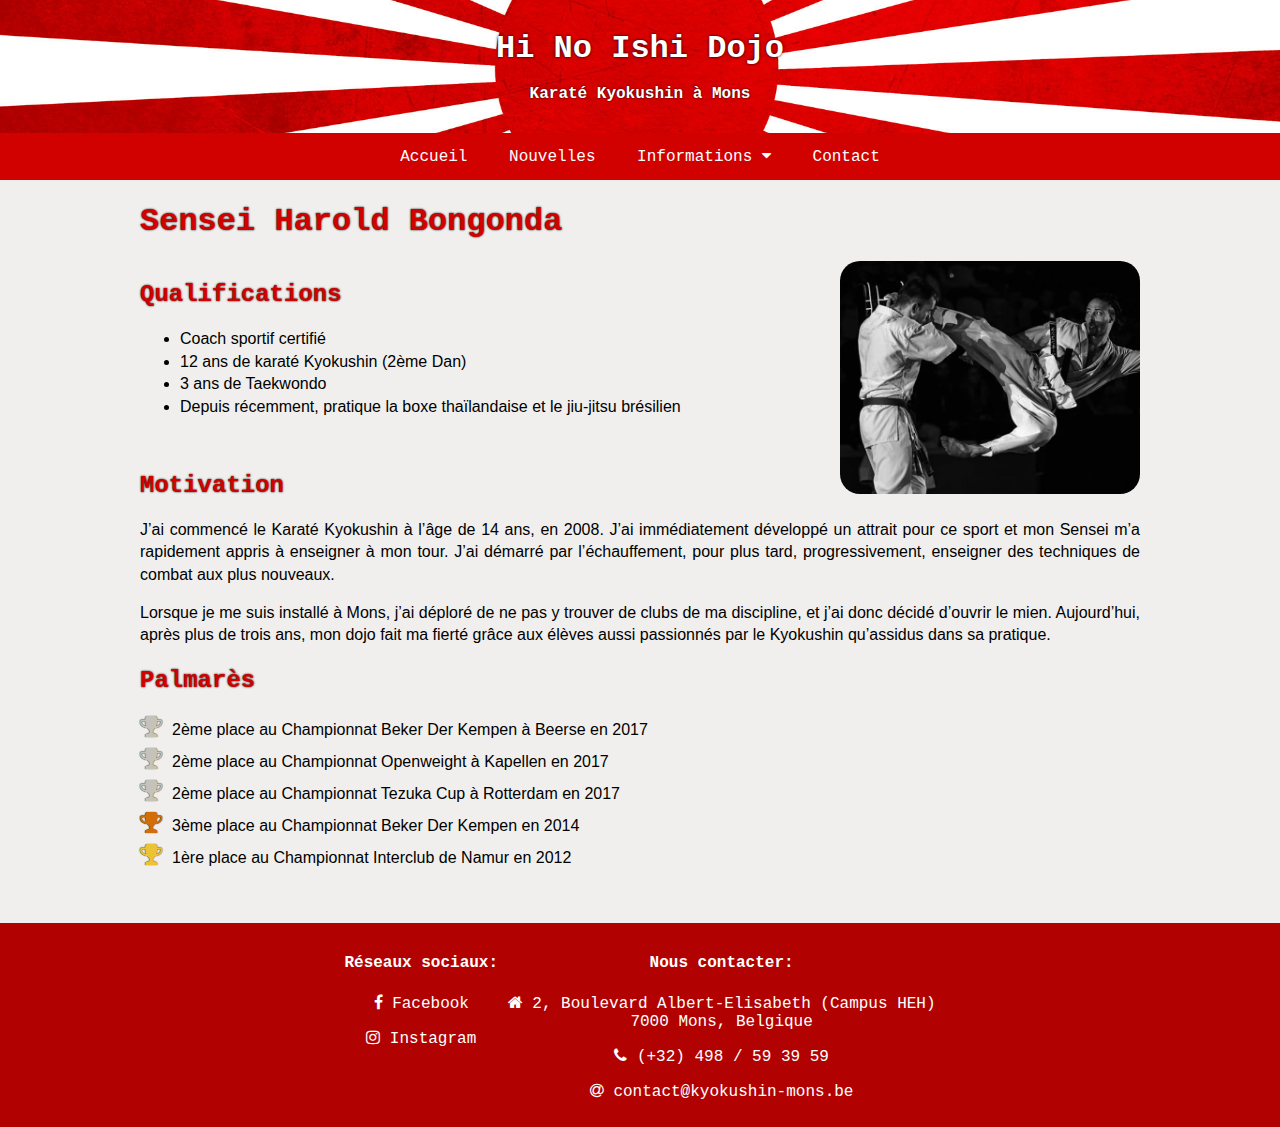
<file: sensei.html>
<!DOCTYPE html>
<html lang="fr" dir="ltr">

  <head>
    <meta charset="utf-8">
    <meta name="viewport" content="width=device-width, initial-scale=1.0">
    <link rel="stylesheet" href="./css/style.css">
    <link rel="icon" href="favicon.ico">
    <link rel="stylesheet" href="https://cdnjs.cloudflare.com/ajax/libs/font-awesome/4.7.0/css/font-awesome.min.css">
    <script src="./js/includeHTML.js"></script>
    <div w3-include-html="./common/title.html"></div>
  </head>

  <body>

    <div class="header">
      <div class="header-title">
        <div w3-include-html="./common/header-title.html"></div>
      </div> <!-- .header-title -->
    </div> <!-- .header -->

    <div id="navbar">
      <div w3-include-html="./common/navbar.html"></div>
    </div> <!-- #navbar -->

    <div class="content">
      <h1>Sensei Harold Bongonda</h1>

      <div>
        <img src="./img/sensei/001.jpg" style="display: inline-block; float: right; max-width: 100%; width: 300px; border-radius: 20px;">
        <div style="display: inline-block;">
          <h2>Qualifications</h2>
          <ul>
            <li>Coach sportif certifié</li>
            <li>12 ans de karaté Kyokushin (2ème Dan)</li>
            <li>3 ans de Taekwondo</li>
            <li>Depuis récemment, pratique la boxe thaïlandaise et le jiu-jitsu brésilien</li>
          </ul>
        </div>
      </div>

      <br>
      <div>
        <h2>Motivation</h2>
        <p>J’ai commencé le Karaté Kyokushin à l’âge de 14 ans, en 2008. J’ai immédiatement développé un attrait pour ce sport et mon Sensei m’a rapidement appris à enseigner à mon tour. J’ai démarré par l’échauffement, pour plus tard, progressivement, enseigner des techniques de combat aux plus nouveaux.</p>
        <p>Lorsque je me suis installé à Mons, j’ai déploré de ne pas y trouver de clubs de ma discipline, et j’ai donc décidé d’ouvrir le mien. Aujourd’hui, après plus de trois ans, mon dojo fait ma fierté grâce aux élèves aussi passionnés par le Kyokushin qu’assidus dans sa pratique.</p>
      </div>

      <h2>Palmarès</h2>
      <ul style="list-style: none; line-height: 2em; padding: 0;">
        <li><i class="fa fa-trophy" style="font-size: 1.5em; padding-right: 10px; color: #c4c2b9; text-shadow: 0 0 1px #000;"></i>2ème place au Championnat Beker Der Kempen à Beerse en 2017</li>
        <li><i class="fa fa-trophy" style="font-size: 1.5em; padding-right: 10px; color: #c4c2b9; text-shadow: 0 0 1px #000;"></i>2ème place au Championnat Openweight à Kapellen en 2017</li>
        <li><i class="fa fa-trophy" style="font-size: 1.5em; padding-right: 10px; color: #c4c2b9; text-shadow: 0 0 1px #000;"></i>2ème place au Championnat Tezuka Cup à Rotterdam en 2017</li>
        <li><i class="fa fa-trophy" style="font-size: 1.5em; padding-right: 10px; color: #d16e0a; text-shadow: 0 0 1px #000;"></i>3ème place au Championnat Beker Der Kempen en 2014</li>
        <li><i class="fa fa-trophy" style="font-size: 1.5em; padding-right: 10px; color: #ebc334; text-shadow: 0 0 1px #000;"></i>1ère place au Championnat Interclub de Namur en 2012</li>
      </ul>
    </div> <!-- .content -->

    <div class="footer">
      <div w3-include-html="./common/footer.html"></div>
    </div> <!-- .footer -->

    <script src="./js/navbar.js"></script>
    <script>
      includeHTML();
    </script>

  </body>

</html>
</file>
<file: css/style.css>
body {
  margin: 0;
  background-color: #f0efed;
  height: 100%;
  display: grid;
  grid-template-rows: min-content min-content auto min-content;
  grid-template-areas:
    "header"
    "navbar"
    "content"
    "footer";
}

.header {
  grid-area: header;
  background-image: url("../img/header-background-fhd2.jpg");
  background-position: center;
  background-size: 100% auto;
  color: white;
  text-align: center;
  font-family: "Courier New";
  align-self: center;
}

.header h1 {
  font-size: 2em;
  text-shadow: 0px 0px 3px #000;
  margin: 0;
}

.header h2 {
  font-size: 1em;
  text-shadow: 0 0 2px #000;
  margin: 0;
}

.header-title {
  padding: 30px 0 30px 0;
}

#navbar {
  grid-area: navbar;
  text-align: center;
  background-color: #d10100;
  font-family: "Courier New";
  z-index: 1;
}

.content {
  grid-area: content;
  max-width: 1000px;
  margin: 0 auto;
  padding: 0.1em 0.5em;
  height: auto;
}

.content h1, .content h2 {
  color: #d10100;
  text-shadow: 0 0 2px #000;
  font-family: "Courier New";
}

.content p, ul {
  line-height: 1.4em;
  font-family: "Helvetica";
  text-align: justify;
}

.footer {
  grid-area: footer;
  width: 100%;
  padding: 10px 0 10px 0;
  margin: 2em auto 0 auto;
  background-color: #b10201;
  font-family: "Courier New";
  text-align: center;
  color: white;
  text-decoration: none;
}

.footer a {
  color: white;
  text-decoration: none;
}

/* Links inside the navbar */
#navbar a {
  display: inline-block;
  font-size: 16px;
  color: white;
  text-align: center;
  padding: 14px 16px;
  text-decoration: none;
}

/* The subnavigation menu */
.subnav {
  display: inline-block;
}

/* Subnav button */
.subnav .subnavbtn {
  font-size: 16px;
  border: none;
  outline: none;
  color: white;
  padding: 14px 16px;
  background-color: inherit;
  font-family: inherit;
  margin: 0;
}

/* Style the subnav content - positioned absolute */
.subnav-content {
  display: none;
  position: absolute;
  left: 0;
  background-color: #b10201;
  width: 100%;
  z-index: 1;
}

/* Add a red background color to navigation links on hover */
#navbar a:hover, .subnav:hover .subnavbtn {
  background-color: #b10201;
  text-shadow: 0 0 3px #000;
}

/* Style the subnav links */
.subnav-content a {
  text-align: center;
  color: white;
}

/* When you move the mouse over the subnav container, open the subnav content */
.subnav:hover .subnav-content {
  display: block;
}

/* The sticky class is added to the navbar with JS when it reaches its scroll position */
.sticky {
  position: fixed;
  top: 0;
  width: 100%;
}

/* Add some top padding to the page content to prevent sudden quick movement (as the navigation bar gets a new position at the top of the page (position:fixed and top:0) */
.sticky + .content {
  padding-top: 60px;
}

.ytplayer {
    position: relative;
    overflow: hidden;
    padding-top: 56.25%;
}

.resp-ytplayer {
  position: absolute;
  top: 0;
  left: 0;
  width: 100%;
  height: 100%;
  border: 0;
}

.column {
  min-width: 300 px;
  display: inline-block;
  vertical-align: top;
}
</file>
<file: css/contact.css>
#contact {
  font-family: "Helvetica";
}

#contact h1, #access h1 {
  text-align: center;
}

input[type=text], select, textarea {
  width: 100%;
  /* Full width */
  padding: 12px;
  /* Some padding */
  border: 1px solid #ccc;
  /* Gray border */
  border-radius: 4px;
  /* Rounded borders */
  box-sizing: border-box;
  /* Make sure that padding and width stays in place */
  margin-top: 6px;
  /* Add a top margin */
  margin-bottom: 16px;
  /* Bottom margin */
  resize: vertical
    /* Allow the user to vertically resize the textarea (not horizontally) */
}

/* Style the submit button with a specific background color etc */
button[type=submit] {
  background-color: #d10100;
  color: white;
  padding: 12px 20px;
  border: none;
  border-radius: 4px;
  cursor: pointer;
}

/* When moving the mouse over the submit button, add a darker green color */
button[type=submit]:hover {
  background-color: #b10201;
}
</file>
<file: css/gallery.css>
.gallery-container {
  display: grid;
  margin-top: 10px;
  grid-template-columns: repeat(auto-fill, minmax(300px, 1fr));
  grid-gap: 1em;
  overflow: hidden;
}

.gallery-container img {
  width: 100%;
  height: auto;
  max-height: 300px;
  object-fit: contain;
}

.thumbnail {
  display: none;
}

/* Style the buttons */
.content .btn {
  border: none;
  outline: none;
  padding: 12px 16px;
  margin: 2px 0;
  background-color: white;
  border-radius: 5px;
  cursor: pointer;
}

/* Add a grey background color on mouse-over */
.content .btn:hover {
  background-color: #b10201;
  color: white;
}

/* Add a dark background color to the active button */
.content .btn.active {
  background-color: #d10100;
   color: white;
}

/* The "show" class is added to the filtered elements */
.gallery-container .show {
  display: block;
}

.image-container {
  position: relative;
}

.image-caption {
  font-family: "Helvetica";
  font-size: 0.8em;
  color: white;
}

.image-container .image-caption {
  text-align: center;
  display: none;
  position: absolute;
  bottom: 4px;
  width: 100%;
  padding: 0px;
  background: rgba(200,0,0,.8);
}

.image-container:hover .image-caption {
  display: block
}
</file>
<file: css/news.css>
.post {
  margin: 0 auto;
  padding: 30px 0;
}

.post-author img {
  width: 50px;
  height: 50px;
  border-radius: 50%;
  object-fit: cover;
  vertical-align: middle;
}

.post-author span {
  font-family: "Helvetica";
  font-weight: bold;
  margin-left: 16px;
}

.post-date {
  color: #000;
  font-size: 14px;
  font-weight: bold;
  text-transform: uppercase;
  letter-spacing: 0.1em;
}

.post-title {
  color: #d10100;
  font-size: 1.5em;
  text-shadow: 0px 0px 2px #000;
  margin: 0;
}
</file>
